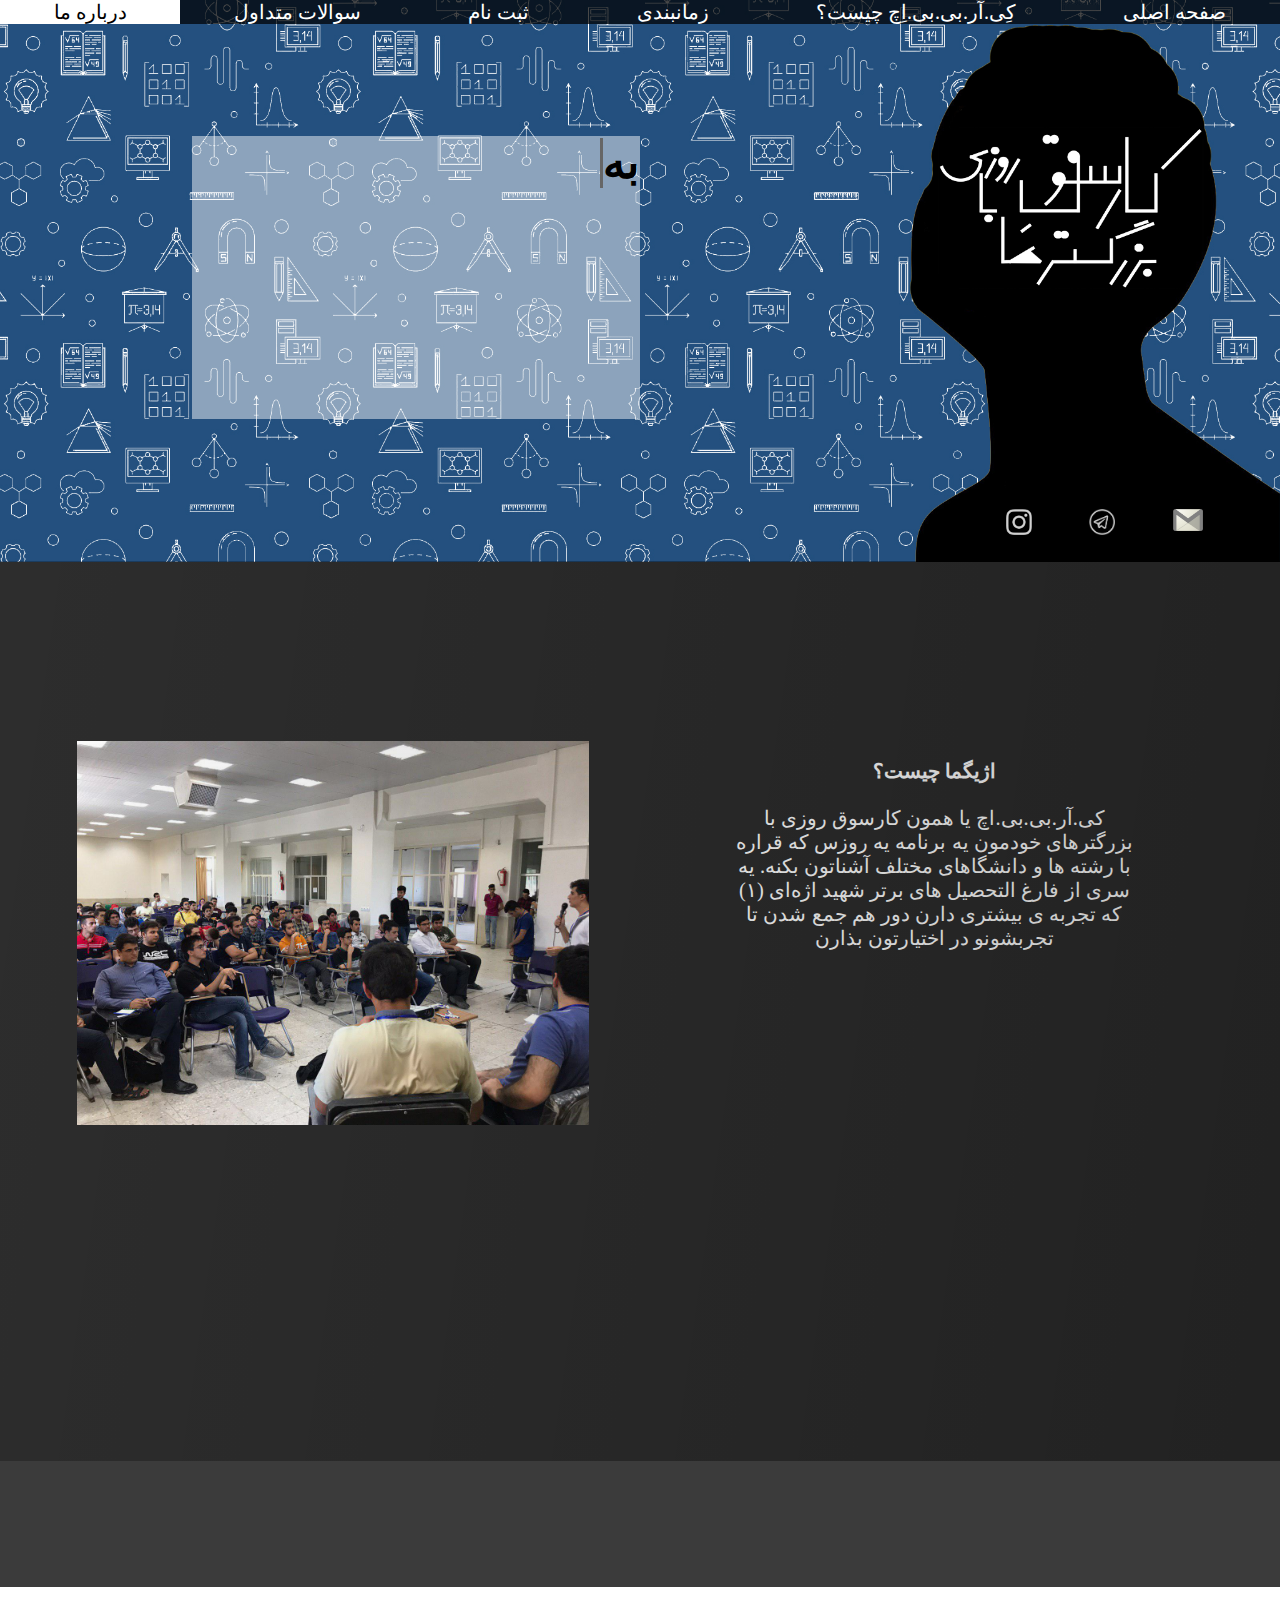
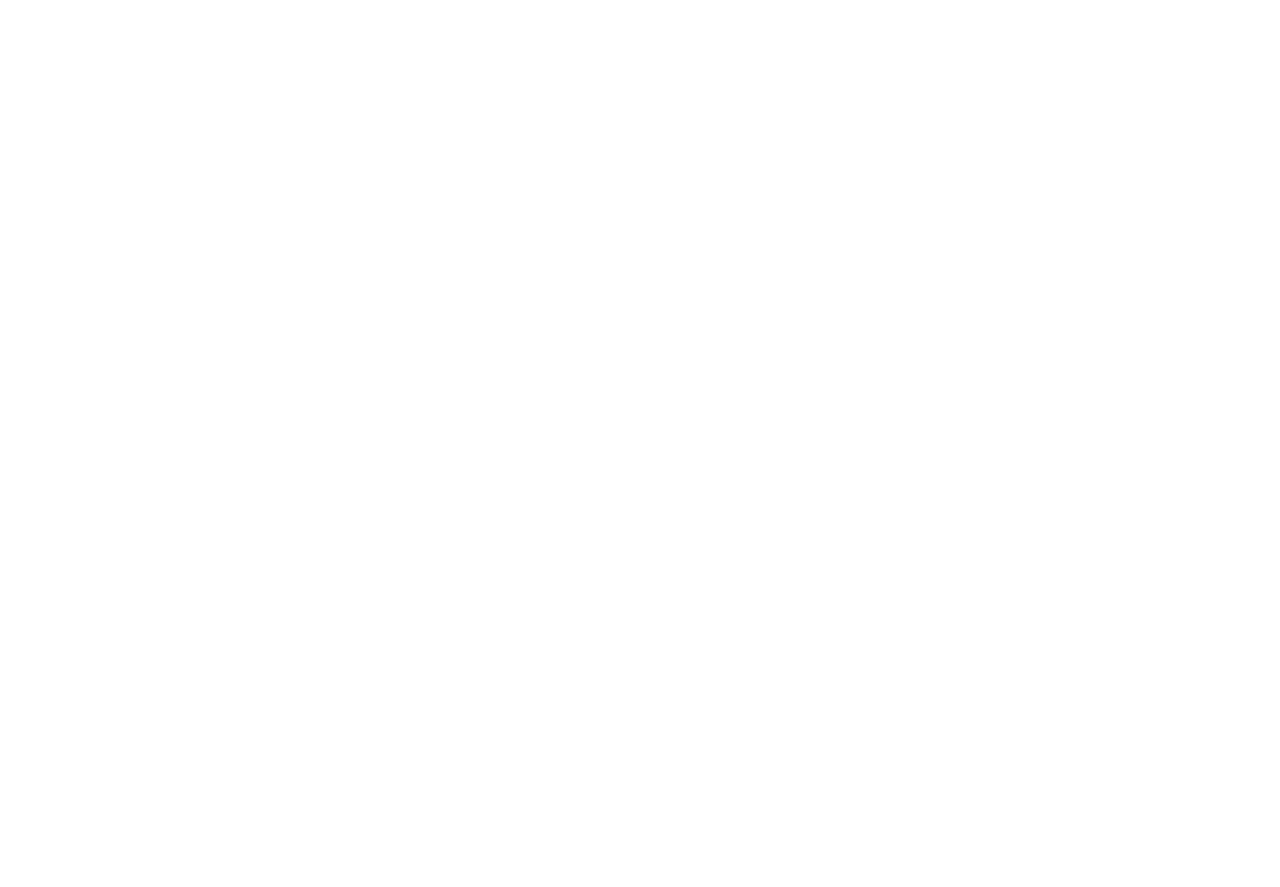
<file: index.html>
<!DOCTYPE html>
<html>
    <title>کارسوقِ روزی با بزرگترها</title>
    <head>
        <meta charset="UTF-8">
        <meta name="keywords" content="انتخاب رشته,کارسوق,روزی با بزرگترها,بزرگترها,کنکور99,شهید اژه ای 1,سمپاد,کنکور">
        <meta name="description" content="کارسوقِ روزی با بزرگترها">
        <meta name="viewport" content="width=device-width, initial-scale=1.0" />
        <link rel="stylesheet" type="text/css" href="./style1111111.css">
        <link rel="icon" type="image/png" href="logo.png">
        <script src="animation.js"> </script>
        <script src="script.js"> </script>
    
    </head>
    <body>
        <!-- /*header---------------------------------------------------------------------------------------*/ -->
        <div class="image-site">
                            <img src="Untitled-33.jpg" alt="header-img" height="100%" width="100%"> 
   
                            <div class="sidebar">
                                <a class="sidebarItem active" href="#mainpage">صفحه اصلی</a>
                                <a class="sidebarItem" href="#1">کِی.آر.بی.بی.اِچ‌ چیست؟</a>
                                <a class="sidebarItem" href="#timeline">زمانبندی</a>
                                <a class="sidebarItem" href="#signup">ثبت نام</a>
                                <a class="sidebarItem" href="#faq">سوالات متداول</a>
                                <a class="sidebarItem" href="#aboutus">درباره ما</a>
                            </div>
                            <button onclick="openSidebar()" class="openbtn">☰</button>
                            
                                <div class="headernav">
                                    <div class="headernavitems active">
                                    <a href="#mainpage"><span>صفحه اصلی</span></a>
                                    <a href="#1"><span>کِی.آر.بی.بی.اِچ‌ چیست؟</span></a>
                                    <a href="#timeline">زمانبندی</a>
                                    <a href="#signup">ثبت نام</a>
                                    <a href="#faq">سوالات متداول</a>
                                    <a href="#aboutus">درباره ما</a>
                                </div>
                            </div>
                            <div class="komaki">
                                <div class="social-logos">
                                    <span><a href="https://www.instagram.com/"><img src="instagram.png" width="100%"></a></span>
                                    <span><a href="https://www.t.me/krbbh"><img src="telegram.png" width="100%"></a></span>
                                    <span><a href="mailto:arminpp1379@gmail.com"><img src="mail.png" width="100%"></a></span>
                                </div>       
                            </div>
                
                            <h1><code style="font-family: FS Albert Arabic Web Regular , B nazanin;">
                                <span 
                                    class="txt-rotate"
                                    data-period="2000"
                                    data-rotate='["به کارسوق روزی با بزرگترها خوش آمدید.","این یک متن تست است","سلامن علیکم"]'></span></code>
                                </h1>
        </div>
                <!-- /*header finish---------------------------------------------------------------------------------------*/ -->
             
        
           
        <div class="KRBBH" id="1">
            
                    <!-- -----------------------box1 -->
                        <img src="aks1.jpg" class="KRBBH-img1" width="40%" height=auto>

                        <div class="KRBBH-text1" >
                            <strong>اژیگما چیست؟</strong></br></br>
                            کی.آر.بی.بی.اچ یا همون کارسوق روزی با بزرگترهای خودمون یه برنامه یه روزس که قراره با رشته ها و دانشگاهای مختلف آشناتون بکنه. یه سری از فارغ التحصیل های برتر شهید اژه‌ای (۱) که تجربه ی بیشتری دارن دور هم جمع شدن تا تجربشونو در اختیارتون بذارن
                        </div>
                    <!-- -----------------------box2 -->
                
    </div>
    
    <div class="box2">
                
    </div> 

    <div class="box3">
                
    </div> 
    </body>
</html>
</file>
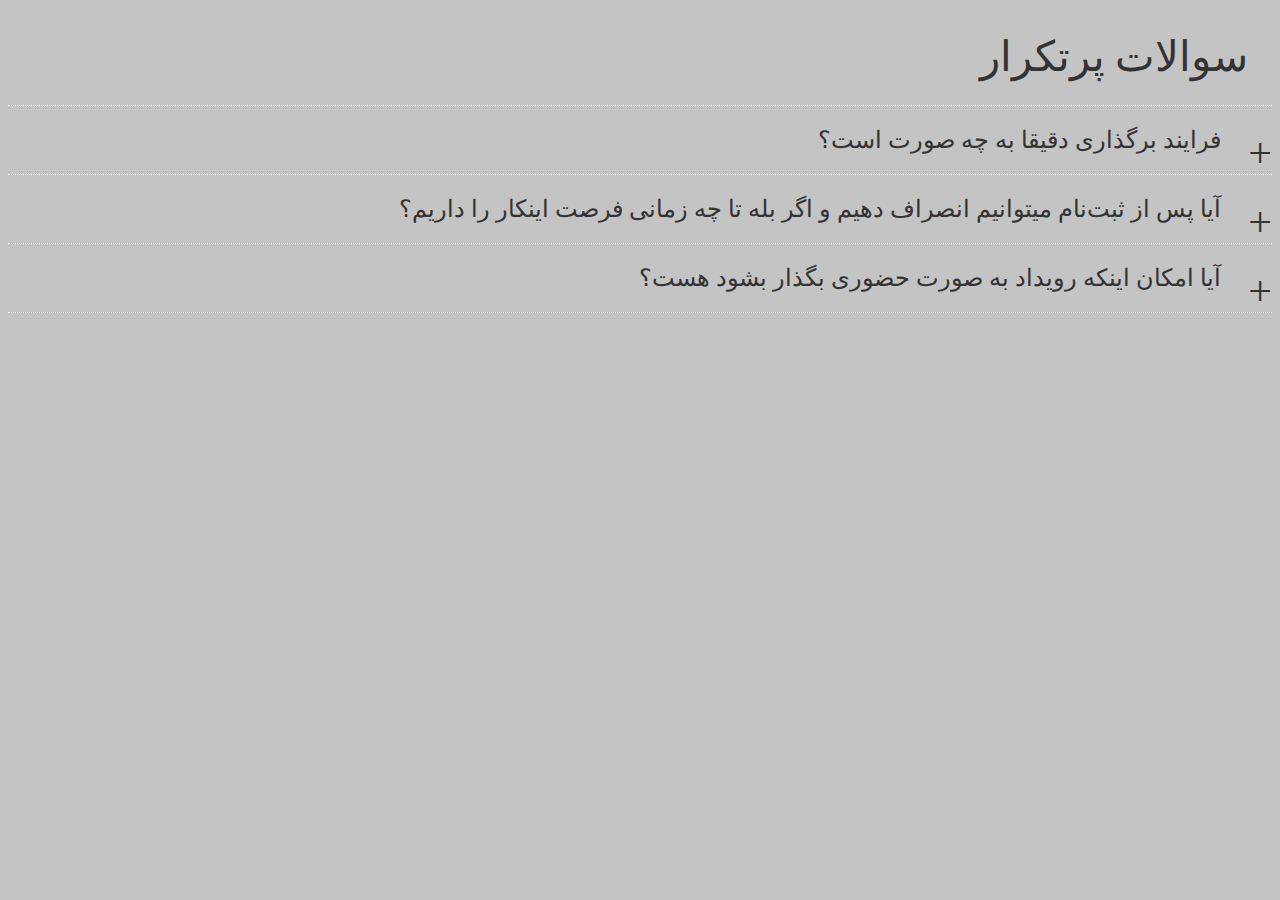
<file: RE/faq.html>
<!DOCTYPE html>
<html>
    <head>
        <meta charset="UTF-8">
        <meta name="viewport" content="width=device-width, initial-scale=1.0" />
        <link rel="stylesheet" type="text/css" href="./faq.css">
        <link rel="icon" type="image/png" href="logo.png">
    </head>
    <body>
      <div class="faq-header">سوالات پرتکرار</div>

      <div class="faq-content">
        <div class="faq-question">
          <input id="q1" type="checkbox" class="panel">
          <div class="plus">+</div>
          <label for="q1" class="panel-title">فرایند برگذاری دقیقا به چه صورت است؟</label>
          <div class="panel-content">42</div>
        </div>
        
        <div class="faq-question">
          <input id="q2" type="checkbox" class="panel">
          <div class="plus">+</div>
          <label for="q2" class="panel-title">آیا پس از ثبت‌نام میتوانیم انصراف دهیم و اگر بله تا چه زمانی فرصت اینکار را داریم؟</label>
          <div class="panel-content">و</div>
        </div>
        
        <div class="faq-question">
          <input id="q3" type="checkbox" class="panel">
          <div class="plus">+</div>
          <label for="q3" class="panel-title">آیا امکان اینکه رویداد به صورت حضوری بگذار بشود هست؟</label>
          <div class="panel-content"></div>
        </div>
      </div>
    </body>
</html>
</file>
<file: style1111111.css>
body, html {
    height: 100%;
    margin: 0;
    background-color: rgb(59, 59, 59);
    scroll-behavior: smooth;
  }
  /* header ---------------------------------------------- */
  .image-site .headernav a:link {
    color: rgb(255, 255, 255);
    background-color: transparent;
    text-decoration: none;
  }
  
  .image-site .headernav a:visited {
    color: rgba(255, 255, 255, 0);
  }
  
  .image-site .headernav a:hover {
    color: black;
    background-color: rgb(255, 255, 255);
  }
  .image-site .headernav  a:active {
    color: rgb(189, 189, 17);
    background-color: transparent;
  }
  
.image-site{
    position: relative;
}
.image-site .komaki{
    position: absolute;
    top: 90%;
    right: 15%;
}


.image-site .komaki .social-logos{
    position: absolute;
    top:80%;
    right: 100%;
    display: grid;
    grid-template-columns: 26px 26px 30px;
    grid-gap: 70%;
}
.image-site .komaki .social-logos a:hover {
opacity: 50%;
transition: 0.5s;
}
.image-site .headernav{
    position: absolute;
    width: 100%;
    height: auto;
    background-color: rgba(0, 0, 0, 0.719);
    top: 0%;
}
.image-site .headernav .headernavitems{
    display: block;
    text-decoration: none;
    font-family: 'FS Albert Arabic Web Regular' , 'B nazanin';
    font-size: 20px;
    direction: rtl;
    position: right center absolute;
    display: grid;
    grid-template-columns: auto auto auto auto auto auto;
    text-align: center;

}

  .image-site .txt-rotate{
    position: absolute;
    width: 35%;
    height: 50%;
    background-color: rgba(255, 255, 255, 0.479);
    top: 24%;
    left:15%;
    font-size: 45px;
    direction: rtl;
    color: rgb(0, 0, 0);
  }

/* header-responsive */
  .image-site .sidebar {
    margin: 0%;
    padding: 0;
    width: 0;
    background-color: rgba(0, 0, 0, 0.801);
    position: absolute;
    font-size: 7px;
    height: 97.5%;
    top: 0;
    overflow: auto;
  }
  
  .image-site .sidebar a {
    color: white;
    display: block;
    padding: 5px;
    text-decoration: none;
    text-align: center;
  }
  
  .image-site .sidebar a:hover:not(.active) {
    background-color: #555;
    color: white;
  }
/* header button */
  .image-site .openbtn {
    font-size: 15px;
    position: absolute;
    top: 0;
    cursor: pointer;
    background-color: #ffffff00;
    margin: 1%;
    color: white;
    border: none;
    display: none;

  } 
    /* header finished---------------------------------------------- */
.KRBBH {
  background-color: rgba(0, 0, 0, 0.233);
  overflow:hidden;
position: relative;
top: -26.5px;
  width: 100%;
  height: 100%;

}
.KRBBH:after{
  content:"";
  width:500%;
  height:100%;
  position:absolute;
  top:0%;
  z-index:1;
  background-image: -webkit-linear-gradient(left top, rgba(94, 199, 204, 0.00) 0%, rgb(0,0,0, 0.589)  50%, rgba(238, 238, 238, 0.00) 100%);
  background-image: -moz-linear-gradient(left top, rgba(94, 199, 204, 0.00) 0%,rgb(0,0,0, 0.589)  50%, rgba(238, 238, 238, 0.00) 100%);
  background-image: -o-linear-gradient(left top, rgba(94, 199, 204, 0.00) 0%, rgb(0,0,0, 0.589) 50%, rgba(238, 238, 238, 0.00) 100%);
  background-image: -ms-linear-gradient(left top, rgba(94, 199, 204, 0.00) 0%, rgb(0,0,0, 0.589)  50%, rgba(238, 238, 238, 0.00) 100%);
  background-image: linear-gradient(left top, rgba(94, 199, 204, 0.00) 0%, rgba(0, 0, 0, 0.589)  50%, rgba(238, 238, 238, 0.00) 100%);
  animation: gradient 10s infinite;
}
.KRBBH:hover{
  background-color: rgba(0, 0, 0, 0.233);
  text-shadow: 0px 0px 3px rgba(0, 0, 0, 0.5);
  box-shadow: 0px 0px 3px rgba(0, 0, 0, 0.5);
}

@keyframes gradient{
  0%{
    left:100%;
  }
  100%{
    left:-500%;
  }
}


@-webkit-keyframes ani-mouse {
	0% {
	opacity: 1;
	top: 29%;
	}
	15% {
	opacity: 1;
	top: 50%;
	}
	50% {
	opacity: 0;
	top: 50%;
	}
	100% {
	opacity: 0;
	top: 29%;
	}
}
@-moz-keyframes ani-mouse {
	0% {
	opacity: 1;
	top: 29%;
	}
	15% {
	opacity: 1;
	top: 50%;
	}
	50% {
	opacity: 0;
	top: 50%;
	}
	100% {
	opacity: 0;
	top: 29%;
	}
}
@keyframes ani-mouse {
	0% {
	opacity: 1;
	top: 29%;
	}
	15% {
	opacity: 1;
	top: 50%;
	}
	50% {
	opacity: 0;
	top: 50%;
	}
	100% {
	opacity: 0;
	top: 29%;
	}
}
 


.KRBBH-img1{
  display: flex;
  position: absolute;
  top: 20%;
  margin-left: 6%;

}

.KRBBH-text1{
  position: absolute;
  width: 32%;
  text-align: center;
  color :white;
  font-family:'FS Albert Arabic Web Regular' , 'B nazanin';
  font-size: 1.6vw;
  left: 57%;
  top: 22%;
}

 .box2 {
  position: relative;
  top: 100px;
  width: 100%;
  height: 100%;
  background-color: rgb(255, 255, 255);
}



/* media  */

@media screen and (min-width: 757px) and (max-width:992px){
    .image-site .komaki{
         right: 13%
     }
    .image-site .komaki .social-logos{
        top:90%;
        grid-gap: 45%;
    }
    .image-site .txt-rotate{
        font-size: 25px;
    }
    .image-site .headernav .headernavitems{
        font-size: 17px;
    }

    .KRBBH {

      height: 480px;
    
    }
}

@media screen and (min-width: 400px) and (max-width: 757px){
    .image-site .komaki{
        top: 90%;
        right: 13%
    }
    .image-site .komaki .social-logos{
        grid-template-columns: 12px 12px 18px;
        top:70%;
        top:75%;
        grid-gap:45%;
        
    }
    .image-site .txt-rotate{
        font-size: 17px;
    }
    .image-site .headernav .headernavitems{
        font-size: 10px;
    }

    .KRBBH {

      height: 300px;
    
    }
 
}
@media screen and (max-width: 400px){
  .sidebar{
    width: 0;
    transition: 0.5s;
  }
    .image-site .komaki{
        top: 85%;
        right: 13%
    }
    .image-site .komaki .social-logos{
        grid-template-columns: 6px 6px 10px;
        top:70%;
        grid-gap:45%;
        
    }
    .image-site .txt-rotate{
        font-size: 10px;
    }
    .image-site .openbtn{
        display: block;
        
      }
      .image-site .headernav {
        display: none;
    }
      .image-site .headernav .headernavitems{
        display: none;
    }
    .image-site .txt-rotate{
      transition: 0.5s;
  }
 
  .KRBBH {

    height: 150px;
  
  }

}
</file>
<file: RE/faq.css>
body {
  background-color: rgba(0, 0, 0, 0.233);
  color: #333;
  font-family: 'FS Albert Arabic Web Regular', 'B nazanin';
  overflow-x: hidden;
}

.faq-header{
  font-size: 42px;
  border-bottom: 1px dotted rgb(255, 255, 255);
  padding: 24px;
  text-align: right;
}

.faq-content {
  margin: 0 auto;
  text-align: right;
  direction: rtl;
}

.faq-question {
  padding: 20px 0;
  border-bottom: 1px dotted rgb(255, 255, 255);
}

.panel-title {
  font-size: 24px;
  width: 100%;
  position: relative;
  top: 2%;
  right: 4%;
  display: block;
  cursor: pointer;
  text-align: right;
  direction: rtl;
}

.panel-content {
  font-size: 20px;
  padding: 0px 14px;
  margin: 0 40px;
  height: 0;
  overflow: hidden;
  z-index: -1;
  position: relative;
  opacity: 0;
  -webkit-transition: .4s ease;
  -moz-transition: .4s ease;
  -o-transition: .4s ease;
  transition: .4s ease;
}

.panel:checked ~ .panel-content{
  height: auto;
  opacity: 1;
  padding: 14px;
}

.plus {
  position: absolute;
  margin-left: 93%;
  margin-top: 0.5%;
  z-index: 5;
  font-size: 42px;
  line-height: 100%;
  -webkit-user-select: none;    
  -moz-user-select: none;
  -ms-user-select: none;
  -o-user-select: none;
  user-select: none;
  -webkit-transition: .2s ease;
  -moz-transition: .2s ease;
  -o-transition: .2s ease;
  transition: .2s ease;
}

.panel:checked ~ .plus {
  -webkit-transform: rotate(45deg);
  -moz-transform: rotate(45deg);
  -o-transform: rotate(45deg);
  transform: rotate(45deg);
}

.panel {
  display: none;
}
</file>
